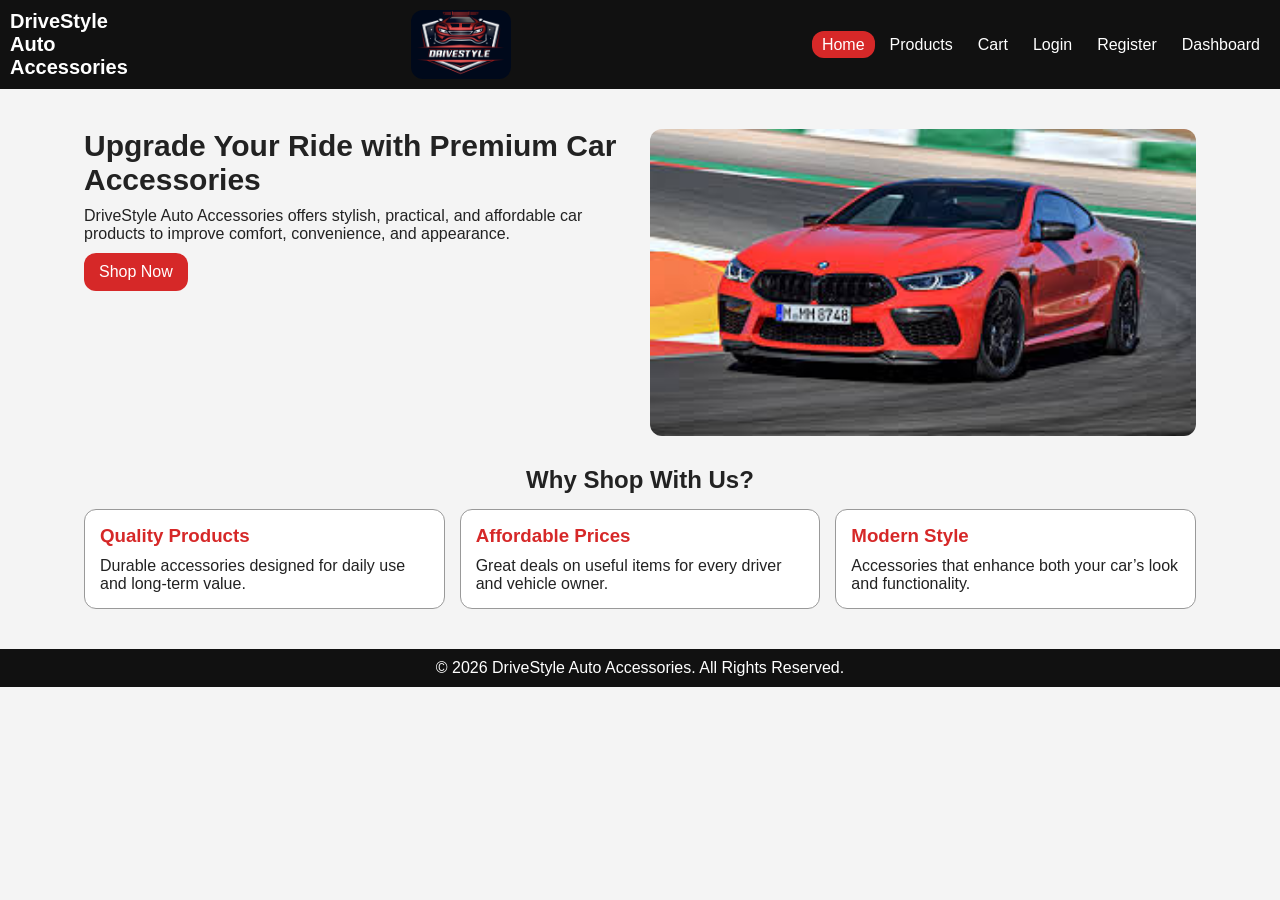
<file: index.html>
<!DOCTYPE html>
<html lang="en">
<head>
  <meta charset="UTF-8" />
  <meta name="viewport" content="width=device-width, initial-scale=1.0" />
  <title>DriveStyle Auto Accessories | Home</title>
  <link rel="stylesheet" href="style.css" />
</head>
<body>
  <header class="site-header">
    <div class="logo">DriveStyle Auto Accessories</div>
    <img src="Drivestylelogo.png" alt="Website Logo" class="logo">
    <nav>
      <ul class="nav-links">
        <li><a href="index.html" class="active">Home</a></li>
        <li><a href="products.html">Products</a></li>
        <li><a href="cart.html">Cart</a></li>
        <li><a href="login.html">Login</a></li>
        <li><a href="register.html">Register</a></li>
        <li><a href="dashboard.html">Dashboard</a></li>
      </ul>
    </nav>
  </header>

  <main>
    <section class="home">
      <div class="home-text">
        <h1>Upgrade Your Ride with Premium Car Accessories</h1>
        <p>
          DriveStyle Auto Accessories offers stylish, practical, and affordable
          car products to improve comfort, convenience, and appearance.
        </p>
        <a href="products.html" class="btn">Shop Now</a>
      </div>

      <div class="hero-image">
        <img src="car.jpeg" alt="Car accessories display" />
      </div>
    </section>

    <section class="features">
      <h2>Why Shop With Us?</h2>
      <div class="feature-grid">
        <article class="card">
          <h3>Quality Products</h3>
          <p>Durable accessories designed for daily use and long-term value.</p>
        </article>

        <article class="card">
          <h3>Affordable Prices</h3>
          <p>Great deals on useful items for every driver and vehicle owner.</p>
        </article>

        <article class="card">
          <h3>Modern Style</h3>
          <p>Accessories that enhance both your car’s look and functionality.</p>
        </article>
      </div>
    </section>
  </main>

  <footer>
    <p>&copy; 2026 DriveStyle Auto Accessories. All Rights Reserved.</p>
  </footer>

  <script src="script.js"></script>
</body>
</html>
</file>
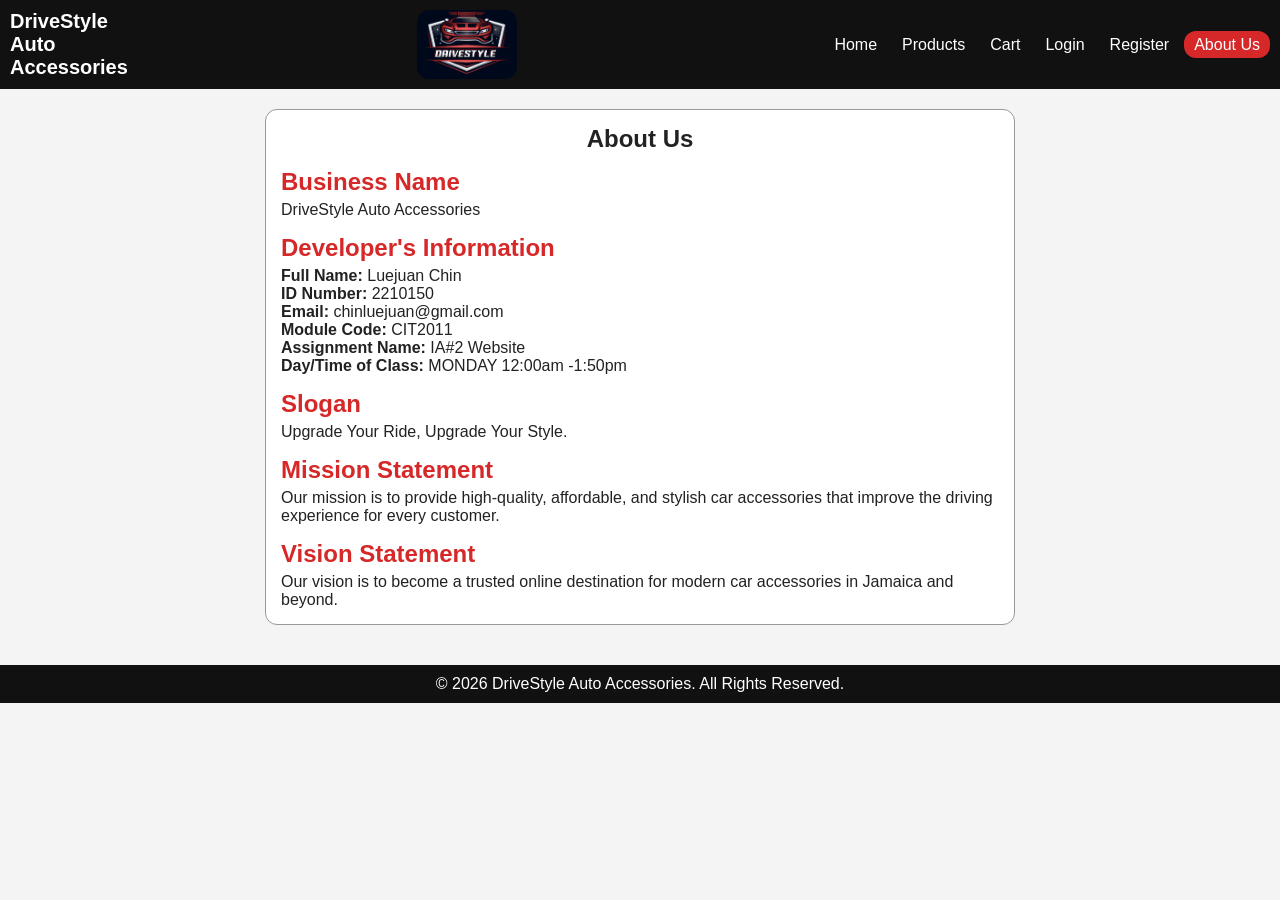
<file: about.html>
<!DOCTYPE html>
<html lang="en">
<head>
  <meta charset="UTF-8" />
  <meta name="viewport" content="width=device-width, initial-scale=1.0" />
  <title>About Us | DriveStyle Auto Accessories</title>
  <link rel="stylesheet" href="style.css" />
</head>
<body>
  <header class="site-header">
    <div class="logo">DriveStyle Auto Accessories</div>
	<img src="Drivestylelogo.png" alt="Website Logo" class="logo">
    <nav>
      <ul class="nav-links">
        <li><a href="index.html">Home</a></li>
        <li><a href="products.html">Products</a></li>
        <li><a href="cart.html">Cart</a></li>
        <li><a href="login.html">Login</a></li>
        <li><a href="register.html">Register</a></li>
        <li><a href="about.html" class="active">About Us</a></li>
      </ul>
    </nav>
  </header>

  <main class="about-page">
    <section class="about-card">
      <h1>About Us</h1>

      	<h2>Business Name</h2>
      	<p>DriveStyle Auto Accessories</p>
		
	<h2>Developer's Information</h2>
 	<p><strong>Full Name:</strong> Luejuan Chin</p>
      	<p><strong>ID Number:</strong> 2210150</p>
	<p><strong>Email:</strong> <a href="mailto:chinluejuan@gmail.com">chinluejuan@gmail.com</a></p>
      	<p><strong>Module Code:</strong> CIT2011</p>
      	<p><strong>Assignment Name:</strong> IA#2 Website</p>
      	<p><strong>Day/Time of Class:</strong> MONDAY 12:00am -1:50pm</p>

      	<h2>Slogan</h2>
      	<p>Upgrade Your Ride, Upgrade Your Style.</p>

      	<h2>Mission Statement</h2>
      	<p>
        	Our mission is to provide high-quality, affordable, and stylish car
        	accessories that improve the driving experience for every customer.
      	</p>

      	<h2>Vision Statement</h2>
     	 <p>
        	Our vision is to become a trusted online destination for modern car
        	accessories in Jamaica and beyond.
      	</p>
    	</section>
  </main>

  <footer>
    	<p>&copy; 2026 DriveStyle Auto Accessories. All Rights Reserved.</p>
  </footer>

  <script src="script.js"></script>
</body>
</html>
</file>
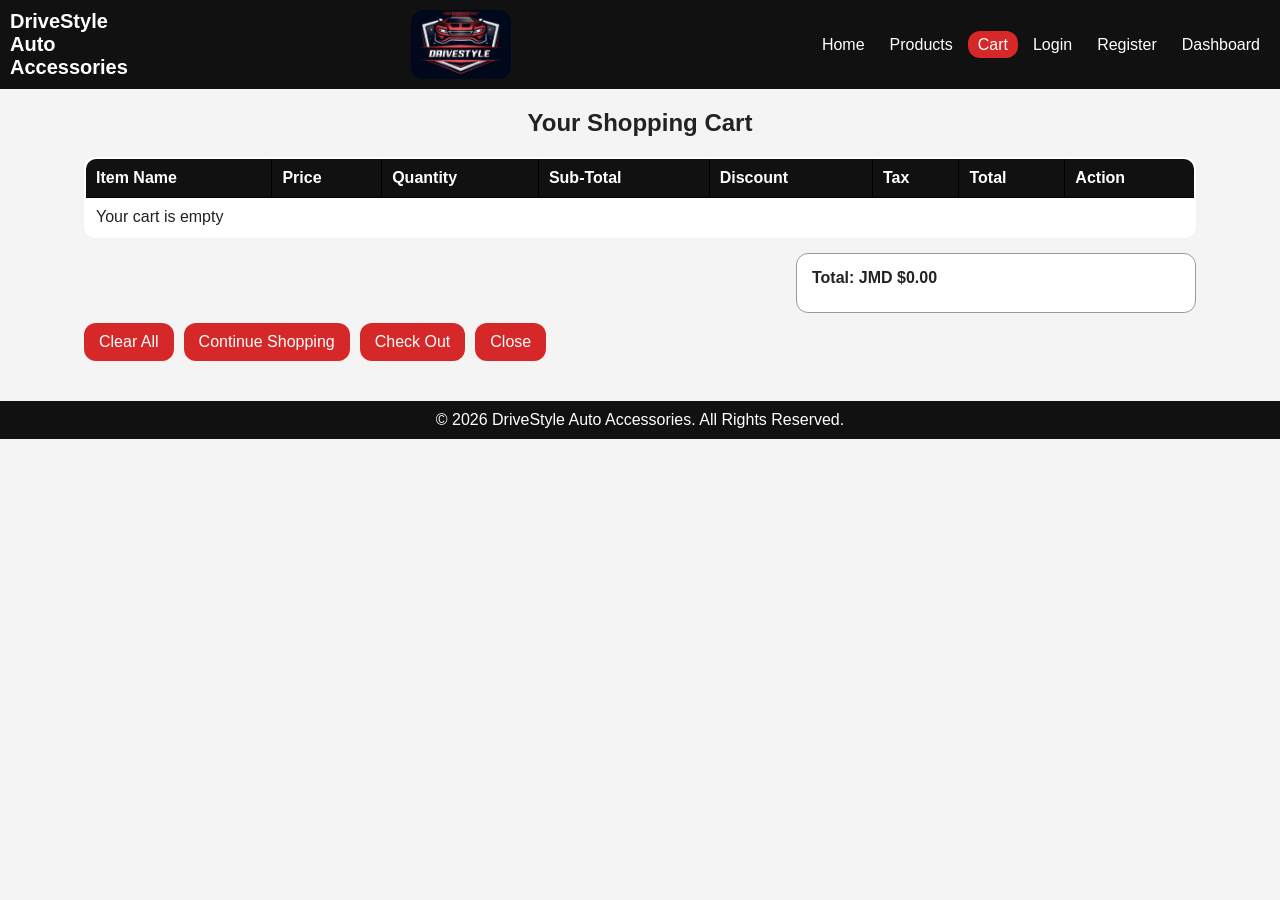
<file: cart.html>
<!DOCTYPE html>
<html lang="en">
<head>
  <meta charset="UTF-8" />
  <meta name="viewport" content="width=device-width, initial-scale=1.0" />
  <title>Cart | DriveStyle Auto Accessories</title>
  <link rel="stylesheet" href="style.css" />
</head>
<body>
  <header class="site-header">
    <div class="logo">DriveStyle Auto Accessories</div>
    <img src="Drivestylelogo.png" alt="Website Logo" class="logo">
    <nav>
      <ul class="nav-links">
        <li><a href="index.html">Home</a></li>
        <li><a href="products.html">Products</a></li>
        <li><a href="cart.html" class="active">Cart</a></li>
        <li><a href="login.html">Login</a></li>
        <li><a href="register.html">Register</a></li>
        <li><a href="dashboard.html">Dashboard</a></li>
      </ul>
    </nav>
  </header>

  <main class="cart-page" id="cartSection">
    <section class="page-title">
      <h1>Your Shopping Cart</h1>
    </section>

    <section class="cart-table-section">
      <table class="cart-table">
        <thead>
          <tr>
            <th>Item Name</th>
            <th>Price</th>
            <th>Quantity</th>
            <th>Sub-Total</th>
            <th>Discount</th>
            <th>Tax</th>
            <th>Total</th>
            <th>Action</th>
          </tr>
        </thead>
        <tbody id="cartItems">
        </tbody>
      </table>
    </section>

    <section class="cart-summary"></section>

    <div class="btn-group">
      <button type="button" class="btn secondary">Clear All</button>
      <a href="products.html" class="btn secondary">Continue Shopping</a>
      <a href="checkout.html" class="btn primary">Check Out</a>
      <button type="button" class="btn secondary" onclick="closeCart()">Close</button>
    </div>
  </main>

  <footer>
    <p>&copy; 2026 DriveStyle Auto Accessories. All Rights Reserved.</p>
  </footer>

  <script src="script.js"></script>
</body>
</html>
</file>
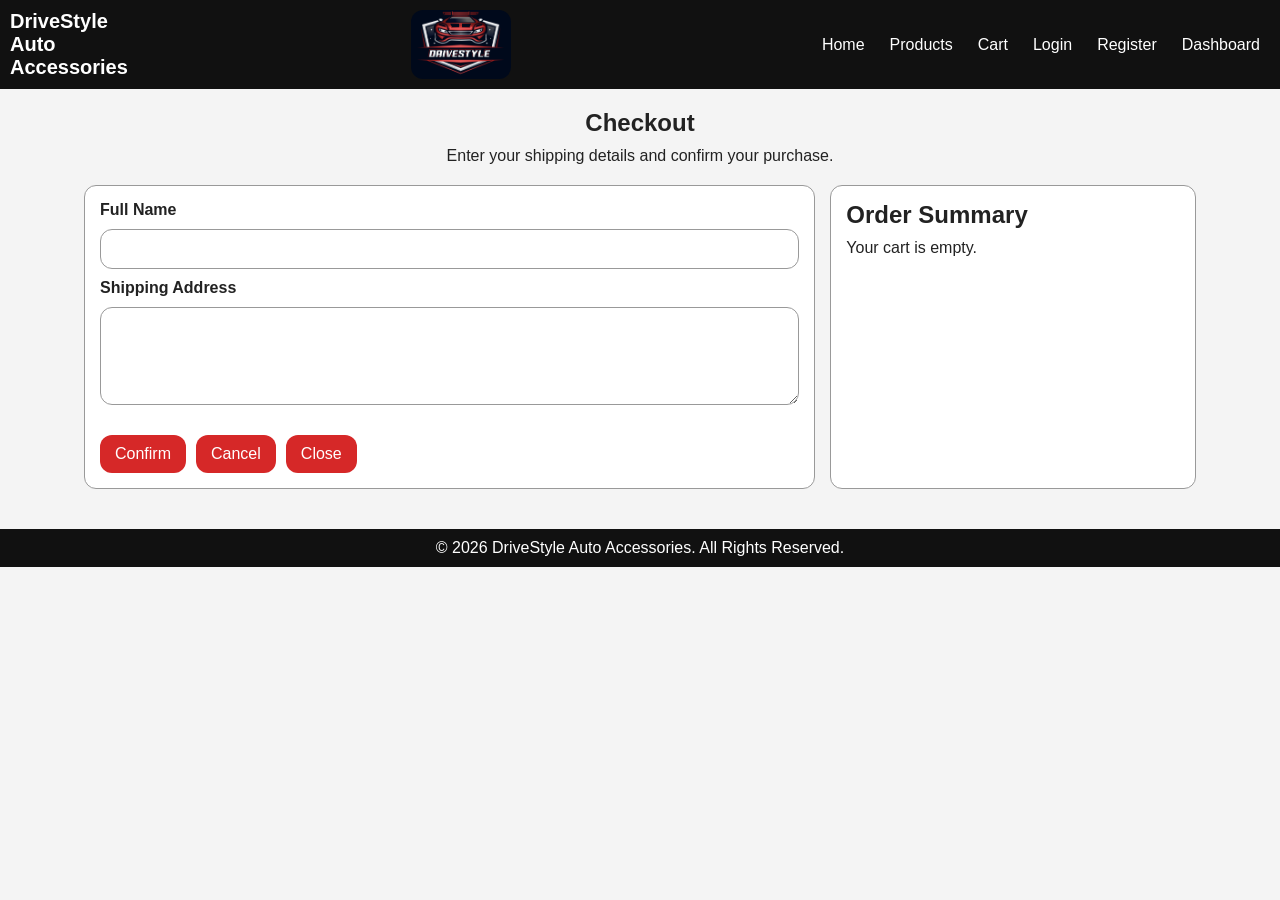
<file: checkout.html>
<!DOCTYPE html>
<html lang="en">
<head>
  <meta charset="UTF-8" />
  <meta name="viewport" content="width=device-width, initial-scale=1.0" />
  <title>Checkout | DriveStyle Auto Accessories</title>
  <link rel="stylesheet" href="style.css" />
</head>
<body>
  <header class="site-header">
    <div class="logo">DriveStyle Auto Accessories</div>
    <img src="Drivestylelogo.png" alt="Website Logo" class="logo">
    <nav>
      <ul class="nav-links">
        <li><a href="index.html">Home</a></li>
        <li><a href="products.html">Products</a></li>
        <li><a href="cart.html">Cart</a></li>
        <li><a href="login.html">Login</a></li>
        <li><a href="register.html">Register</a></li>
        <li><a href="dashboard.html">Dashboard</a></li>
      </ul>
    </nav>
  </header>

  <main class="checkout-page">
    <section class="page-title">
      <h1>Checkout</h1>
      <p>Enter your shipping details and confirm your purchase.</p>
    </section>

    <section class="checkout-layout">
      <!-- Left Side: Checkout Form -->
      <form id="checkoutForm" class="checkout-form">
        <label for="customerName">Full Name</label>
        <input type="text" id="customerName" name="customerName" required />

        <label for="address">Shipping Address</label>
        <textarea id="address" name="address" rows="4" required></textarea>

        <p id="checkoutMessage" class="message"></p>

        <div class="btn-group">
          <button type="submit" class="btn">Confirm</button>
          <button type="button" class="btn secondary" onclick="window.location.href='cart.html'">Cancel</button>
          <button type="button" id="closeBtn" class="btn secondary" onclick="window.location.href='cart.html'">Close</button>
        </div>
      </form>

      <!-- Right Side: Order Summary (Dynamic) -->
      <aside class="checkout-summary">
        <h2>Order Summary</h2>
        <div id="orderSummary">
          <!-- JavaScript will fill this dynamically -->
        </div>
      </aside>
    </section>
  </main>

  <footer>
    <p>&copy; 2026 DriveStyle Auto Accessories. All Rights Reserved.</p>
  </footer>

  <script src="script.js"></script>
</body>
</html>
</file>
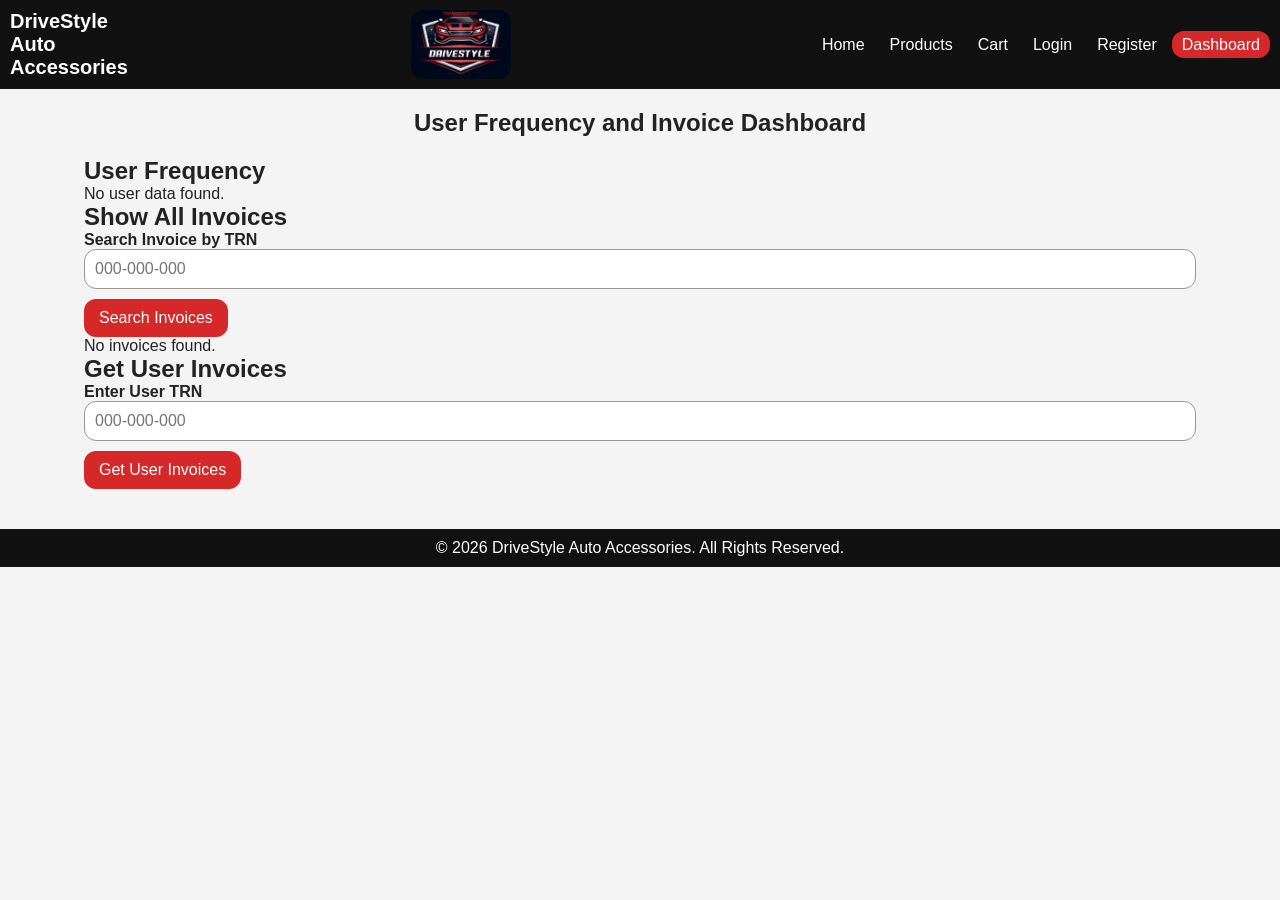
<file: dashboard.html>
<!DOCTYPE html>
<html lang="en">
<head>
  <meta charset="UTF-8" />
  <meta name="viewport" content="width=device-width, initial-scale=1.0" />
  <title>Dashboard | DriveStyle Auto Accessories</title>
  <link rel="stylesheet" href="style.css" />
</head>
<body>
  <header class="site-header">
    <div class="logo">DriveStyle Auto Accessories</div>
    <img src="Drivestylelogo.png" alt="Website Logo" class="logo">
    <nav>
      <ul class="nav-links">
        <li><a href="index.html">Home</a></li>
        <li><a href="products.html">Products</a></li>
        <li><a href="cart.html">Cart</a></li>
        <li><a href="login.html">Login</a></li>
        <li><a href="register.html">Register</a></li>
        <li><a href="dashboard.html" class="active">Dashboard</a></li>
      </ul>
    </nav>
  </header>

  <main>
    <section class="page-title">
      <h1>User Frequency and Invoice Dashboard</h1>
    </section>

    <section class="dashboard-panel">
      <h2>User Frequency</h2>
      <div id="frequencyDisplay"></div>
    </section>

    <section class="dashboard-panel">
      <h2>Show All Invoices</h2>
      <label for="searchTRN">Search Invoice by TRN</label>
      <input type="text" id="searchTRN" placeholder="000-000-000">
      <div class="btn-group">
        <button class="btn" onclick="showInvoices()">Search Invoices</button>
      </div>
      <div id="invoiceList"></div>
    </section>

    <section class="dashboard-panel">
      <h2>Get User Invoices</h2>
      <label for="userTRN">Enter User TRN</label>
      <input type="text" id="userTRN" placeholder="000-000-000">
      <div class="btn-group">
        <button class="btn" onclick="getUserInvoices()">Get User Invoices</button>
      </div>
      <div id="userInvoiceDisplay"></div>
    </section>
  </main>

  <footer>
    <p>&copy; 2026 DriveStyle Auto Accessories. All Rights Reserved.</p>
  </footer>

  <script src="script.js"></script>
</body>
</html>
</file>
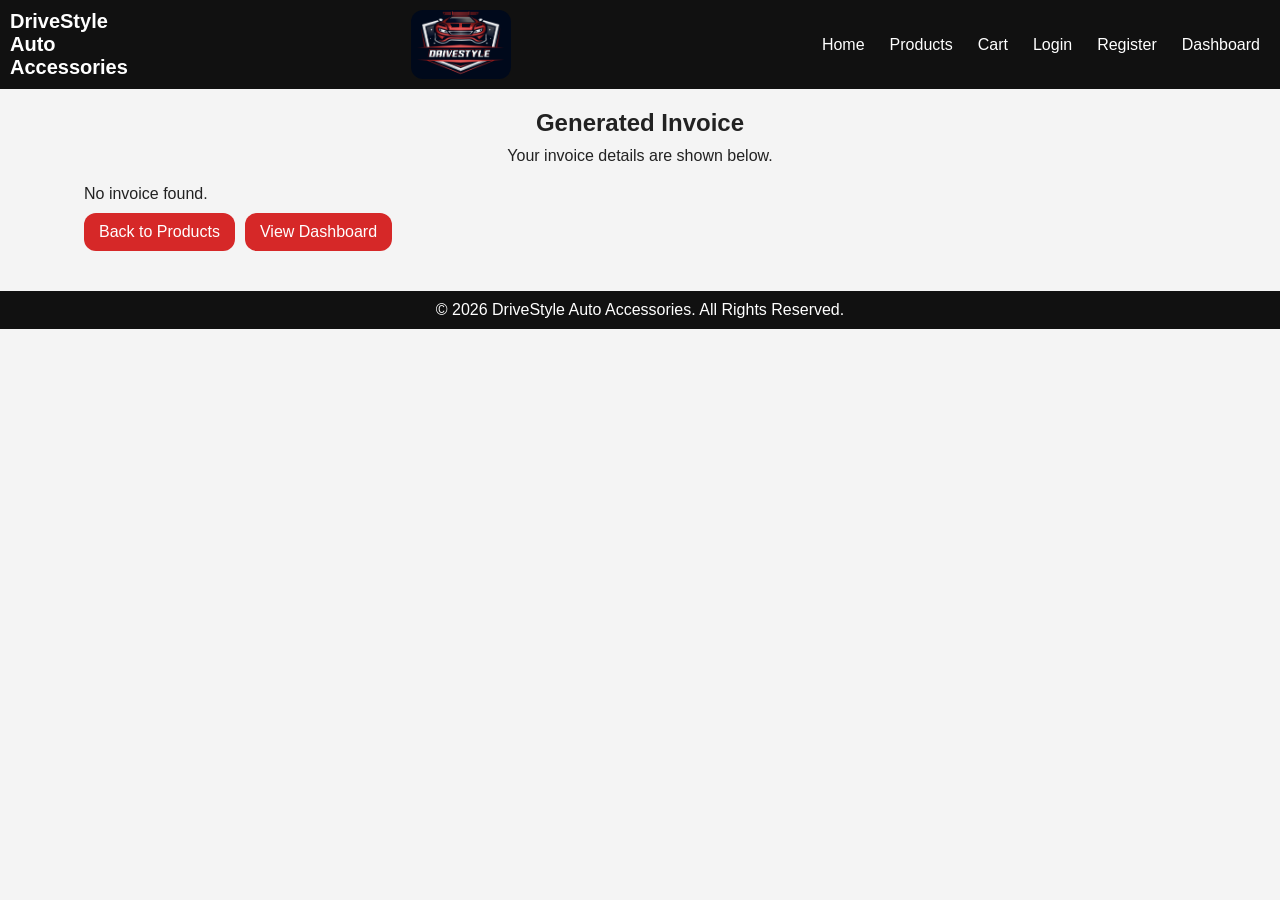
<file: invoice.html>
<!DOCTYPE html>
<html lang="en">
<head>
  <meta charset="UTF-8" />
  <meta name="viewport" content="width=device-width, initial-scale=1.0" />
  <title>Invoice | DriveStyle Auto Accessories</title>
  <link rel="stylesheet" href="style.css" />
</head>
<body>
  <header class="site-header">
    <div class="logo">DriveStyle Auto Accessories</div>
    <img src="Drivestylelogo.png" alt="Website Logo" class="logo">
    <nav>
      <ul class="nav-links">
        <li><a href="index.html">Home</a></li>
        <li><a href="products.html">Products</a></li>
        <li><a href="cart.html">Cart</a></li>
        <li><a href="login.html">Login</a></li>
        <li><a href="register.html">Register</a></li>
        <li><a href="dashboard.html">Dashboard</a></li>
      </ul>
    </nav>
  </header>

  <main>
    <section class="page-title">
      <h1>Generated Invoice</h1>
      <p>Your invoice details are shown below.</p>
    </section>

    <section id="invoiceDisplay" class="invoice-display"></section>

    <div class="btn-group">
      <a href="products.html" class="btn">Back to Products</a>
      <a href="dashboard.html" class="btn secondary">View Dashboard</a>
    </div>
  </main>

  <footer>
    <p>&copy; 2026 DriveStyle Auto Accessories. All Rights Reserved.</p>
  </footer>

  <script src="script.js"></script>
</body>
</html>
</file>
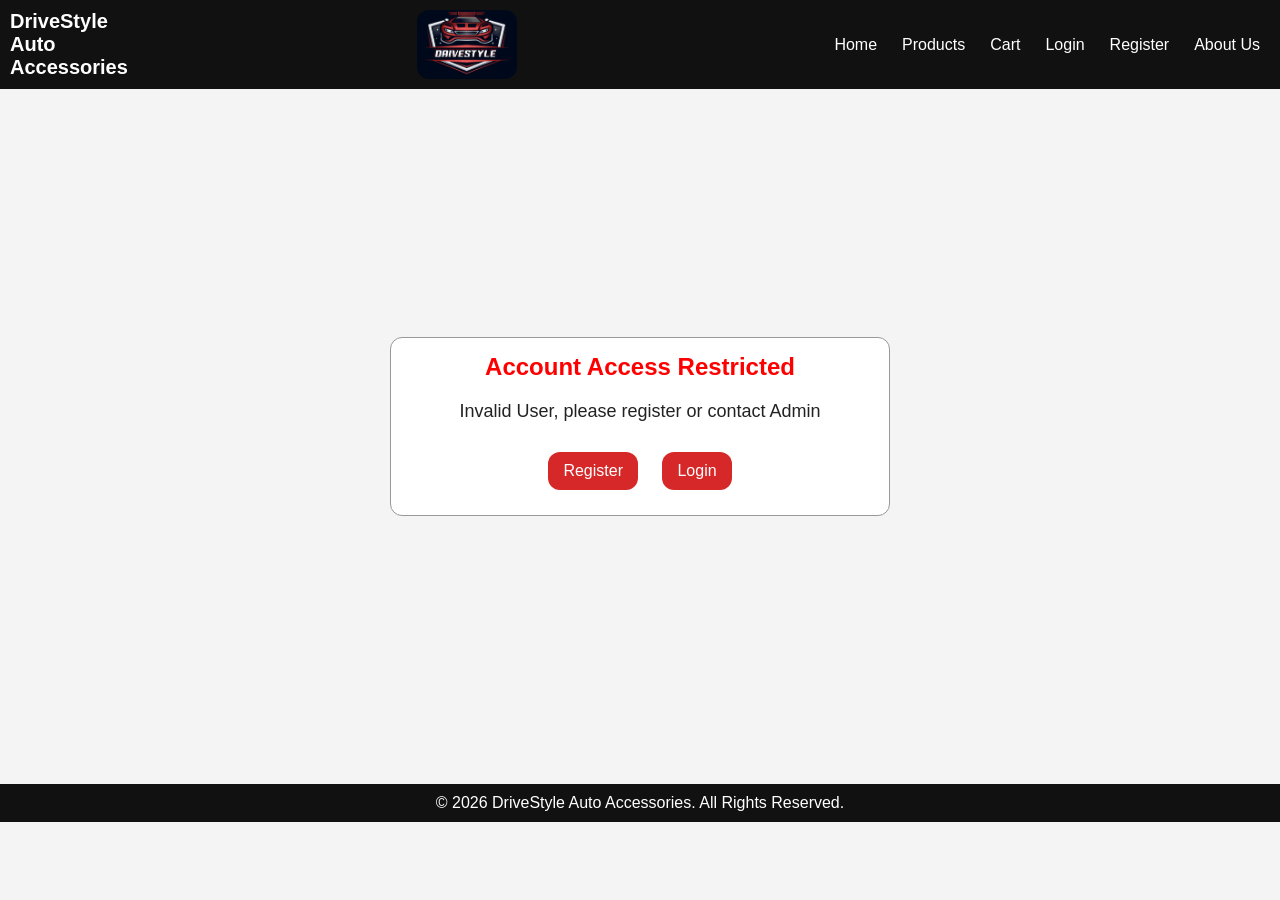
<file: locked.html>
<!DOCTYPE html>
<html lang="en">
<head>
  <meta charset="UTF-8" />
  <meta name="viewport" content="width=device-width, initial-scale=1.0" />
  <title>Account Locked | DriveStyle Auto Accessories</title>
  <link rel="stylesheet" href="style.css" />
</head>

<body>
  <header class="site-header">
    <div class="logo">DriveStyle Auto Accessories</div>
    <img src="Drivestylelogo.png" alt="Website Logo" class="logo">

    <nav>
      <ul class="nav-links">
        <li><a href="index.html">Home</a></li>
        <li><a href="products.html">Products</a></li>
        <li><a href="cart.html">Cart</a></li>
        <li><a href="login.html">Login</a></li>
        <li><a href="register.html">Register</a></li>
        <li><a href="dashboard.html">About Us</a></li>
      </ul>
    </nav>
  </header>

  <main class="form-page">
    <section class="form-container" style="text-align:center;">
      
      <h1 style="color:red;">Account Access Restricted</h1>

      <p style="font-size:18px; margin:20px 0;">
        Invalid User, please register or contact Admin
      </p>

      <div style="margin-top:20px;">
        <a href="register.html" class="btn" style="text-decoration:none; margin:10px;">
          Register
        </a>

        <a href="login.html" class="btn" style="text-decoration:none; margin:10px;">
          Login
        </a>
      </div>

    </section>
  </main>

  <footer>
    <p>&copy; 2026 DriveStyle Auto Accessories. All Rights Reserved.</p>
  </footer>

</body>
</html>
</file>
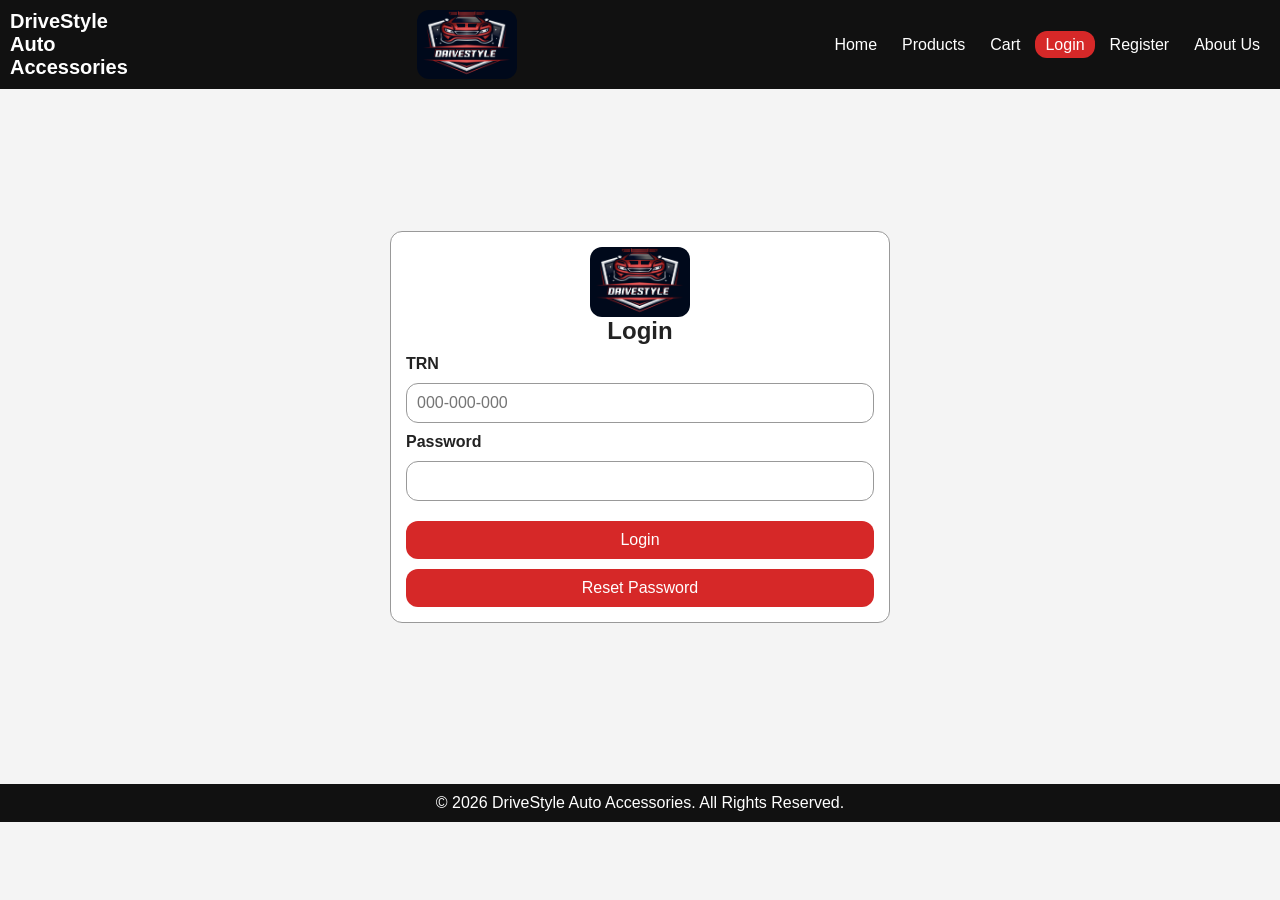
<file: login.html>
<!-- Luejuan Chin 2210150 IA2-->
<!DOCTYPE html>
<html lang="en">
<head>
  <meta charset="UTF-8" />
  <meta name="viewport" content="width=device-width, initial-scale=1.0" />
  <title>Login | DriveStyle Auto Accessories</title>
  <link rel="stylesheet" href="style.css" />
</head>
<body>
  <header class="site-header">
    <div class="logo">DriveStyle Auto Accessories</div>
    <img src="Drivestylelogo.png" alt="Website Logo" class="logo">

    <nav>
      <ul class="nav-links">
        <li><a href="index.html">Home</a></li>
        <li><a href="products.html">Products</a></li>
        <li><a href="cart.html">Cart</a></li>
        <li><a href="login.html" class="active">Login</a></li>
        <li><a href="register.html">Register</a></li>
        <li><a href="about.html">About Us</a></li>
      </ul>
    </nav>
  </header>

  <main class="form-page">
    <section class="form-container">

      <img src="Drivestylelogo.png" class="logo" style="display:block; margin:0 auto;" />

      <h1>Login</h1>

      <form id="loginForm">
        <label for="loginTRN">TRN</label>
        <input type="text" id="loginTRN" placeholder="000-000-000" required />

        <label for="loginPassword">Password</label>
        <input type="password" id="loginPassword" required />

        <p id="loginMessage" class="message"></p>

        <button type="submit" class="btn">Login</button>

        <!-- RESET PASSWORD BUTTON -->
        <button type="button" class="btn" onclick="resetPassword()">
          Reset Password
        </button>
      </form>

    </section>
  </main>

  <footer>
    <p>&copy; 2026 DriveStyle Auto Accessories. All Rights Reserved.</p>
  </footer>

  <!-- JAVASCRIPT -->
  <script>
    // ✅ RESET attempts if user was previously locked
    if (localStorage.getItem("loginAttempts") === "3") {
      localStorage.setItem("loginAttempts", "0");
    }

    let attempts = parseInt(localStorage.getItem("loginAttempts")) || 0;

    document.getElementById("loginForm").addEventListener("submit", function(e) {
      e.preventDefault();

      const trn = document.getElementById("loginTRN").value.trim();
      const password = document.getElementById("loginPassword").value.trim();
      const message = document.getElementById("loginMessage");

      const storedTRN = localStorage.getItem("trn");
      const storedPassword = localStorage.getItem("password");

      message.textContent = "";

      // 🔒 BLOCK AFTER 3 ATTEMPTS
      if (attempts >= 3) {
        window.location.href = "locked.html";
        return;
      }

      // EMPTY CHECK
      if (!trn || !password) {
        message.style.color = "red";
        message.textContent = "Please fill in all fields.";
        return;
      }

      // NO ACCOUNT
      if (!storedTRN || !storedPassword) {
        message.style.color = "red";
        message.textContent = "No account found. Please register first.";
        return;
      }

      // ✅ SUCCESS LOGIN
      if (trn === storedTRN && password === storedPassword) {
        localStorage.setItem("isLoggedIn", "true");
        localStorage.setItem("loginAttempts", "0");

        message.style.color = "green";
        message.textContent = "Login successful! Redirecting...";

        setTimeout(() => {
          window.location.href = "products.html";
        }, 1500);

      } else {
        // ❌ FAILED LOGIN
        attempts++;
        localStorage.setItem("loginAttempts", attempts);

        message.style.color = "red";
        message.textContent = `Invalid login. Attempt ${attempts}/3`;

        if (attempts >= 3) {
          localStorage.setItem("loginAttempts", "3");
          window.location.href = "locked.html";
        }
      }
    });

    // 🔁 RESET PASSWORD FUNCTION
    function resetPassword() {
      const newPassword = prompt(
        "Enter new password (min 8 characters, 1 uppercase, 1 number):"
      );

      if (!newPassword) return;

      if (newPassword.length < 8) {
        alert("Password must be at least 8 characters long.");
        return;
      }

      if (!/[A-Z]/.test(newPassword) || !/[0-9]/.test(newPassword)) {
        alert("Password must include at least one uppercase letter and one number.");
        return;
      }

      localStorage.setItem("password", newPassword);
      localStorage.setItem("loginAttempts", "0");

      alert("Password reset successful!");
    }
  </script>

</body>
</html>
</file>
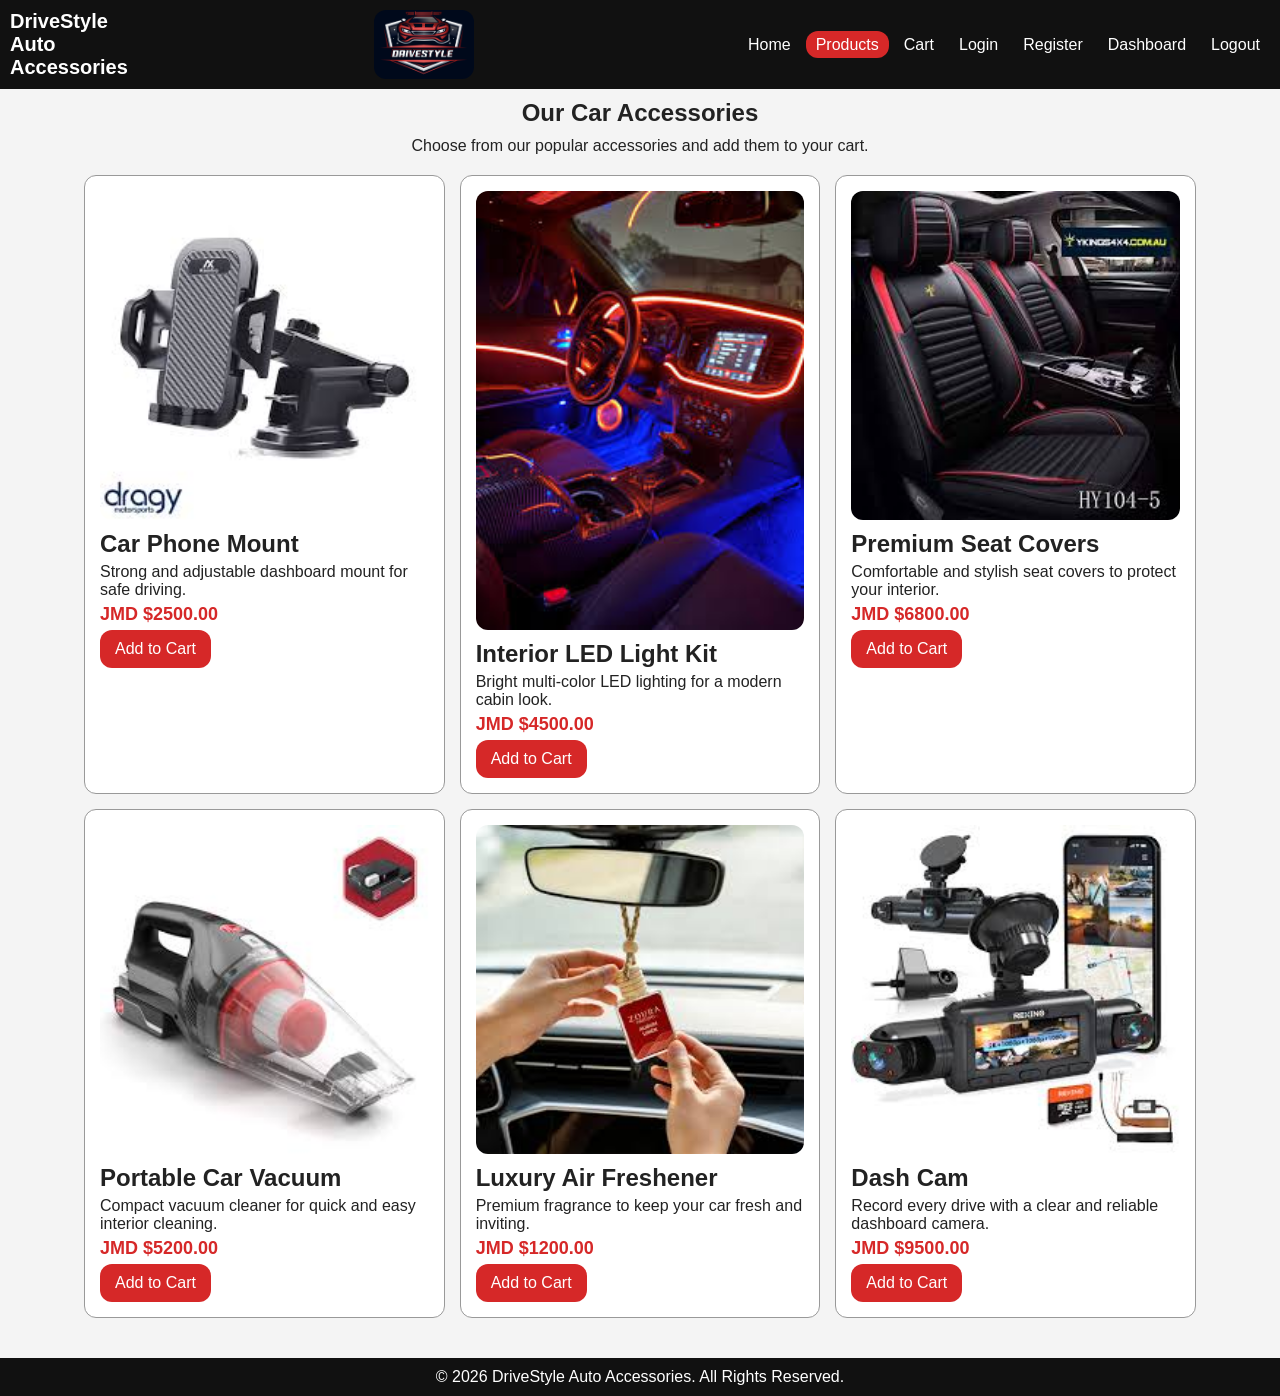
<file: products.html>
<!DOCTYPE html>
<html lang="en">
<head>
  <meta charset="UTF-8" />
  <meta name="viewport" content="width=device-width, initial-scale=1.0" />
  <title>Products | DriveStyle Auto Accessories</title>
  <link rel="stylesheet" href="style.css" />
</head>
<body>
  <header class="site-header">
    <div class="logo">DriveStyle Auto Accessories</div>
    <img src="Drivestylelogo.png" alt="Website Logo" class="logo">
    <nav>
      <ul class="nav-links">
        <li><a href="index.html">Home</a></li>
        <li><a href="products.html" class="active">Products</a></li>
        <li><a href="cart.html">Cart</a></li>
        <li><a href="login.html">Login</a></li>
        <li><a href="register.html">Register</a></li>
        <li><a href="dashboard.html">Dashboard</a></li>
        <li><a href="#" onclick="logoutUser()">Logout</a></li>
      </ul>
    </nav>
  </header>

  <main class="products-page">
    <section class="page-title">
      <h1>Our Car Accessories</h1>
      <p>Choose from our popular accessories and add them to your cart.</p>
    </section>

    <section class="product-grid" id="productList"></section>
  </main>

  <footer>
    <p>&copy; 2026 DriveStyle Auto Accessories. All Rights Reserved.</p>
  </footer>

  <script src="script.js"></script>
</body>
</html>
</file>
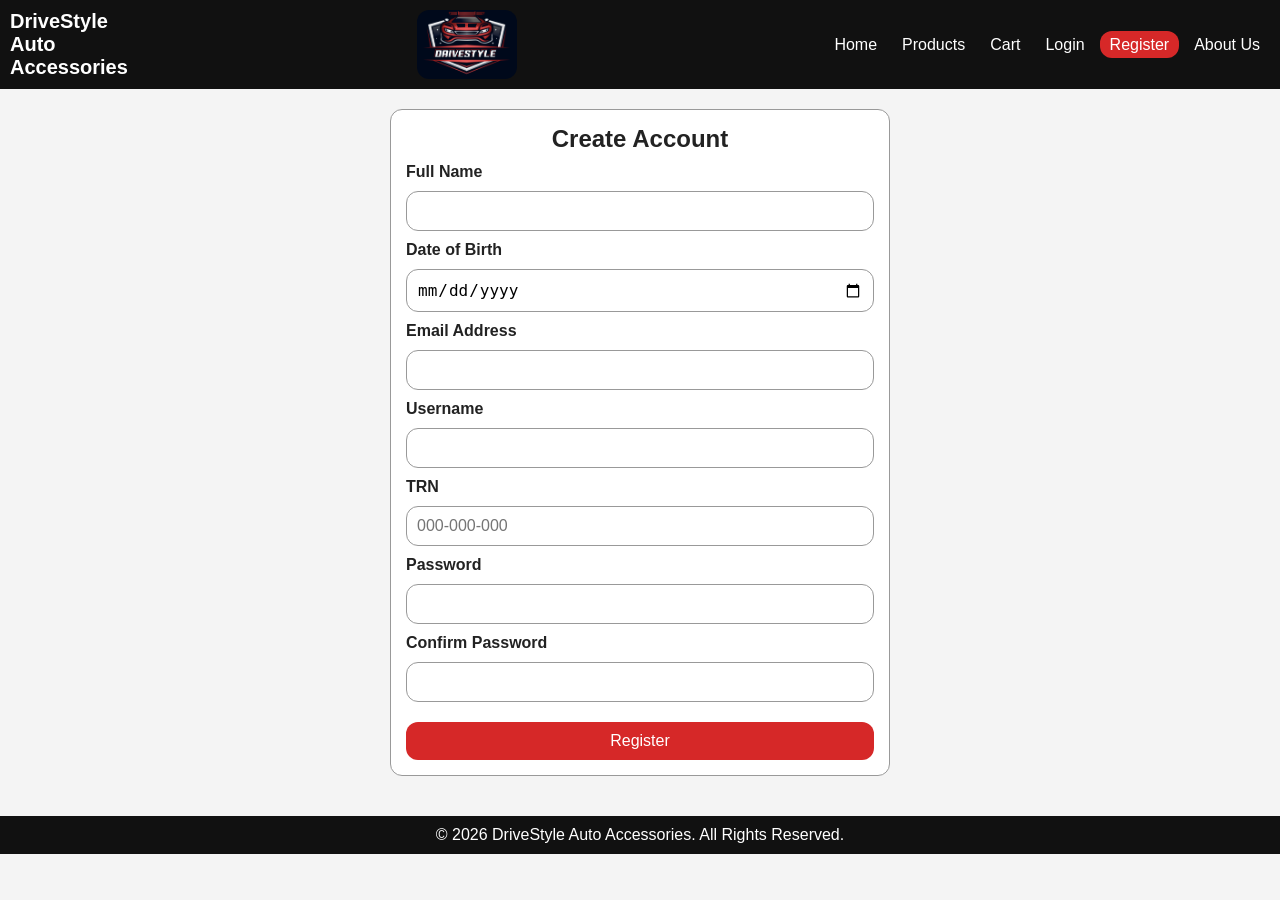
<file: register.html>
<!DOCTYPE html>
<html lang="en">
<head>
  <meta charset="UTF-8" />
  <meta name="viewport" content="width=device-width, initial-scale=1.0" />
  <title>Register | DriveStyle Auto Accessories</title>
  <link rel="stylesheet" href="style.css" />
</head>
<body>
  <header class="site-header">
    <div class="logo">DriveStyle Auto Accessories</div>
    <img src="Drivestylelogo.png" alt="Website Logo" class="logo">
    <nav>
      <ul class="nav-links">
        <li><a href="index.html">Home</a></li>
        <li><a href="products.html">Products</a></li>
        <li><a href="cart.html">Cart</a></li>
        <li><a href="login.html">Login</a></li>
        <li><a href="register.html" class="active">Register</a></li>
        <li><a href="about.html">About Us</a></li>
      </ul>
    </nav>
  </header>

  <main class="form-page">
    <section class="form-container">
      <h1>Create Account</h1>
      <form id="registerForm">
        <label for="fullName">Full Name</label>
        <input type="text" id="fullName" required />

        <label for="dob">Date of Birth</label>
        <input type="date" id="dob" required />

        <label for="email">Email Address</label>
        <input type="email" id="email" required />

        <label for="username">Username</label>
        <input type="text" id="username" required />

        <!-- TRN Field -->
        <label for="trn">TRN</label>
        <input type="text" id="trn" placeholder="000-000-000" required />

        <label for="password">Password</label>
        <input type="password" id="password" required />

        <label for="confirmPassword">Confirm Password</label>
        <input type="password" id="confirmPassword" required />

        <p id="registerMessage" class="message"></p>

        <button type="submit" class="btn">Register</button>
      </form>
    </section>
  </main>

  <footer>
    <p>&copy; 2026 DriveStyle Auto Accessories. All Rights Reserved.</p>
  </footer>

  <!-- JavaScript -->
  <script>
    document.getElementById("registerForm").addEventListener("submit", function(e) {
      e.preventDefault();

      const fullName = document.getElementById("fullName").value.trim();
      const dob = document.getElementById("dob").value;
      const email = document.getElementById("email").value.trim();
      const username = document.getElementById("username").value.trim();
      const trn = document.getElementById("trn").value.trim();
      const password = document.getElementById("password").value;
      const confirmPassword = document.getElementById("confirmPassword").value;
      const message = document.getElementById("registerMessage");

      message.textContent = "";

      // Check empty fields
      if (!fullName || !dob || !email || !username || !trn || !password || !confirmPassword) {
        message.style.color = "red";
        message.textContent = "Please fill in all fields.";
        return;
      }

      // TRN format validation (000-000-000)
      const trnPattern = /^\d{3}-\d{3}-\d{3}$/;
      if (!trnPattern.test(trn)) {
        message.style.color = "red";
        message.textContent = "TRN must be in the format 000-000-000.";
        return;
      }

      // Get existing RegistrationData
      let registrationData = JSON.parse(localStorage.getItem("RegistrationData")) || [];

      // TRN uniqueness check
      const existingTRN = registrationData.find(function(user) {
        return user.trn === trn;
      });

      if (existingTRN) {
        message.style.color = "red";
        message.textContent = "TRN already registered. Please use a different TRN.";
        return;
      }

      // Password length check (8+ characters)
      if (password.length < 8) {
        message.style.color = "red";
        message.textContent = "Password must be at least 8 characters long.";
        return;
      }

      // Strong password rule
      if (!/[A-Z]/.test(password) || !/[0-9]/.test(password)) {
        message.style.color = "red";
        message.textContent = "Password must include at least one capital letter and one number.";
        return;
      }

      // Confirm password match
      if (password !== confirmPassword) {
        message.style.color = "red";
        message.textContent = "Passwords do not match.";
        return;
      }

      // Check username uniqueness
      const existingUser = registrationData.find(function(user) {
        return user.username === username;
      });

      if (existingUser) {
        message.style.color = "red";
        message.textContent = "Username already exists. Please choose another.";
        return;
      }

      // Save user data
      localStorage.setItem("username", username);
      localStorage.setItem("password", password);
      localStorage.setItem("trn", trn);

      // Add user to RegistrationData
      const newUser = {
        fullName: fullName,
        dob: dob,
        email: email,
        username: username,
        trn: trn,
        password: password,
        cart: [],
        invoices: []
      };

      registrationData.push(newUser);
      localStorage.setItem("RegistrationData", JSON.stringify(registrationData));

      message.style.color = "green";
      message.textContent = "Registration successful! Redirecting to login...";

      setTimeout(() => {
        window.location.href = "login.html";
      }, 2000);
    });
  </script>

</body>
</html>
</file>
<file: style.css>
:root {
  --primary-color: #111111;
  --secondary-color: #f4f4f4;
  --accent-color: #d62828;
  --text-color: #222222;
  --white: #ffffff;
  --border-color: #dddddd;
  --shadow: none;
  --radius: 12px;
  --transition: none;
  --max-width: 1200px;
  --font-main: Arial, Helvetica, sans-serif;
}

* {
  margin: 0;
  padding: 0;
  box-sizing: border-box;
}

body {
  font-family: Arial, sans-serif;
  background-color: #f4f4f4;
  color: #222222;
}

nav ul {
  list-style: none;
}

main {
  width: 90%;
  margin: 0 auto;
  padding: 20px;
}

img {
  width: 100%;
  display: block;
  border-radius: 12px;
}

.logo {
  width: 100px;
  height: auto;
}

a {
  text-decoration: none;
  color: inherit;
}

.site-header {
  background-color: #111111;
  color: white;
  padding: 10px;
  display: flex;
  justify-content: space-between;
  align-items: center;
}

.logo {
  font-size: 20px;
  font-weight: bold;
}

.nav-links {
  display: flex;
  gap: 5px;
}

.nav-links a {
  color: white;
  padding: 5px 10px;
  border-radius: 12px;
}

.nav-links a:hover,
.nav-links a.active {
  background-color: #d62828;
}

.btn {
  display: inline-block;
  background-color: #d62828;
  color: white;
  border: none;
  padding: 10px 15px;
  cursor: pointer;
  font-size: 16px;
  border-radius: 12px;
}

.btn:hover {
  background-color: #b52020;
}

.home {
  display: grid;
  grid-template-columns: 1fr 1fr;
  gap: 20px;
  margin-top: 20px;
}

.home-text h1 {
  font-size: 30px;
  margin-bottom: 10px;
}

.home-text p {
  margin-bottom: 10px;
}

.features {
  margin-top: 30px;
}

.features h2,
.page-title h1,
.about-card h1,
.form-container h1 {
  text-align: center;
  margin-bottom: 10px;
}

.feature-grid {
  display: grid;
  grid-template-columns: repeat(3, 1fr);
  gap: 15px;
  margin-top: 15px;
}

.card,
.product-card,
.form-container,
.about-card,
.checkout-summary,
.cart-summary {
  background: white;
  padding: 15px;
  border: 1px solid #999;
  border-radius: 12px;
}

.card h3 {
  margin-bottom: 10px;
  color: #d62828;
}

.form-page {
  display: flex;
  justify-content: center;
  align-items: center;
  min-height: 75vh;
}

.form-container {
  width: 100%;
  max-width: 500px;
}

form {
  display: flex;
  flex-direction: column;
  gap: 10px;
}

label {
  font-weight: bold;
}

input,
textarea {
  width: 100%;
  padding: 10px;
  border: 1px solid #999;
  font-size: 16px;
  border-radius: 12px;
}

input:focus,
textarea:focus {
  outline: none;
  border-color: #d62828;
}

.message {
  font-size: 14px;
  font-weight: bold;
  color: #d62828;
}

#checkoutMessage.success,
#registerMessage.success,
#loginMessage.success {
  color: green;
}

.products-page {
  padding-top: 10px;
}

.page-title {
  text-align: center;
  margin-bottom: 20px;
}

.product-grid {
  display: grid;
  grid-template-columns: repeat(3, 1fr);
  gap: 15px;
}

.product-card h2 {
  margin: 10px 0 5px;
}

.product-card p {
  margin-bottom: 5px;
}

.price {
  font-weight: bold;
  color: #d62828;
  font-size: 18px;
}

.cart-table-section {
  overflow-x: auto;
  margin-bottom: 15px;
}

.cart-table {
  width: 100%;
  border-collapse: collapse;
  background: white;
  border: 2px solid #000;
  border-radius: 12px;
  overflow: hidden;
}

.cart-table th,
.cart-table td {
  padding: 10px;
  border: 1px solid #000;
  text-align: left;
}

.cart-table th {
  background-color: #111111;
  color: white;
}

.cart-summary {
  max-width: 400px;
  margin-left: auto;
  margin-top: 10px;
}

.cart-summary p {
  margin-bottom: 10px;
}

.btn-group {
  display: flex;
  gap: 10px;
  margin-top: 10px;
}

.checkout-layout {
  display: grid;
  grid-template-columns: 2fr 1fr;
  gap: 15px;
}

.checkout-form {
  background: white;
  padding: 15px;
  border: 1px solid #999;
  border-radius: 12px;
}

.checkout-summary h2 {
  margin-bottom: 10px;
}

.checkout-summary p {
  margin-bottom: 5px;
}

.about-page {
  display: flex;
  justify-content: center;
}

.about-card {
  width: 100%;
  max-width: 750px;
}

.about-card h2 {
  margin-top: 15px;
  margin-bottom: 5px;
  color: #d62828;
}

footer {
  background-color: #111111;
  color: white;
  text-align: center;
  padding: 10px;
  margin-top: 20px;
}

@media (max-width: 950px) {
  .hero,
  .checkout-layout,
  .feature-grid,
  .product-grid {
    grid-template-columns: 1fr 1fr;
  }
}

@media (max-width: 600px) {
  .site-header {
    flex-direction: column;
    align-items: flex-start;
  }

  .nav-links {
    flex-direction: column;
    width: 100%;
  }

  .hero,
  .checkout-layout,
  .feature-grid,
  .produc
</file>
